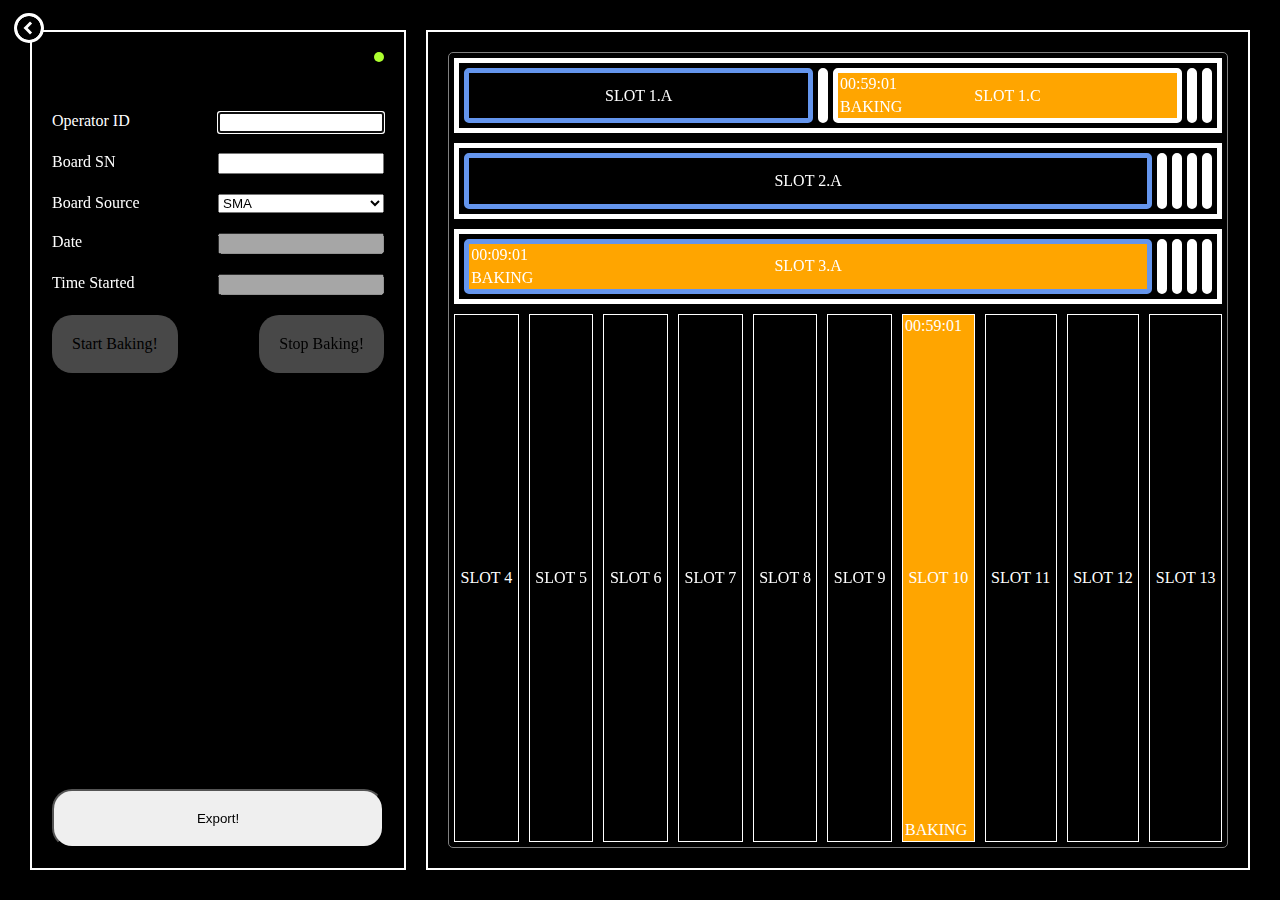
<file: index.html>
<!DOCTYPE html>
<html lang="en">

<head>
    <meta charset="UTF-8">
    <meta http-equiv="X-UA-Compatible" content="IE=edge">
    <meta name="viewport" content="width=device-width, initial-scale=1.0">
    <title>Baking Process</title>
    <link rel="stylesheet" href="style.css">
    <link rel="icon" type="image/jpg" href="logo.ico"/>
    <!-- <script src="script.js" defer></script> -->
    <script src="scriptLayout.js" defer></script>
    <script lang="javascript" src="https://cdn.sheetjs.com/xlsx-0.18.12/package/dist/xlsx.mini.min.js"></script>
</head>

<body>


    <div id="wraper" class="wrapper">

        <div id="hideButton" class="rotated">
            <svg version="1.1" id="Capa_1" xmlns="http://www.w3.org/2000/svg" xmlns:xlink="http://www.w3.org/1999/xlink"
                x="0px" y="0px" viewBox="0 0 490 490" style="enable-background:new 0 0 490 490;" xml:space="preserve">
                <g>
                    <path d="M245,0C109.7,0,0,109.7,0,245s109.7,245,245,245s245-109.7,245-245S380.3,0,245,0z M315,287.7l-90.5,90.5l-42.7-42.7 l90.5-90.5l-90.5-90.5l42.7-42.7l90.5,90.5l42.7,42.7L315,287.7z" />
                </g>
            </svg>

        </div>


        <div class="formSection">

            <div class="statusRow">
                <div id="nameOfSlot" class="nameOfSlot"></div>
                <div id="statusOfSlot" class="statusOfSlot"></div>
            </div>


            <form id="mainForm" class="formContainer">
                <div class="formRow">
                    <label for="operatorName" class="formLabel">Operator ID</label>
                    <input type="text" autofocus required id="operatorName" class="formInput">
                </div>
                <div class="formRow">
                    <label for="boardSerialNumber" class="formLabel">Board SN</label>
                    <input type="text" required id="boardSerialNumber" class="formInput">
                </div>
                <div class="formRow">
                    <label for="boardSource" class="formLabel">Board Source</label>
                    <select name="source" id="source">
                        <option value="SMA">SMA</option>
                        <option value="FA">FA</option>
                        <option value="TRSH">TRSH</option>
                        <option value="CLAIM">Claim</option>
                        <option value="OTHER">Other</option>
                    </select>
                </div>
                <div class="formRow">
                    <label for="date" class="formLabel">Date</label>
                    <input type="text" id="date" class="formInput" disabled value="">
                </div>
                <div class="formRow">
                    <label for="time" class="formLabel">Time Started</label>
                    <input type="text" id="time" class="formInput" disabled value="">
                </div>

                <div class="formRow">
                    <input type="submit" id="saveButton" disabled class="saveButton" value="Start Baking!" />
                    <button id="stopButton" disabled class="saveButton">Stop Baking!</button>
                </div>

            </form>

            <div class="exportSection">
                <button id="exportButton">Export!</button>
            </div>
        </div>
        <div class="ovenSection">
            <div class="ovenSctructure" id="ovenSctructure">

            </div>
        </div>
    </div>
</body>

</html>
</file>
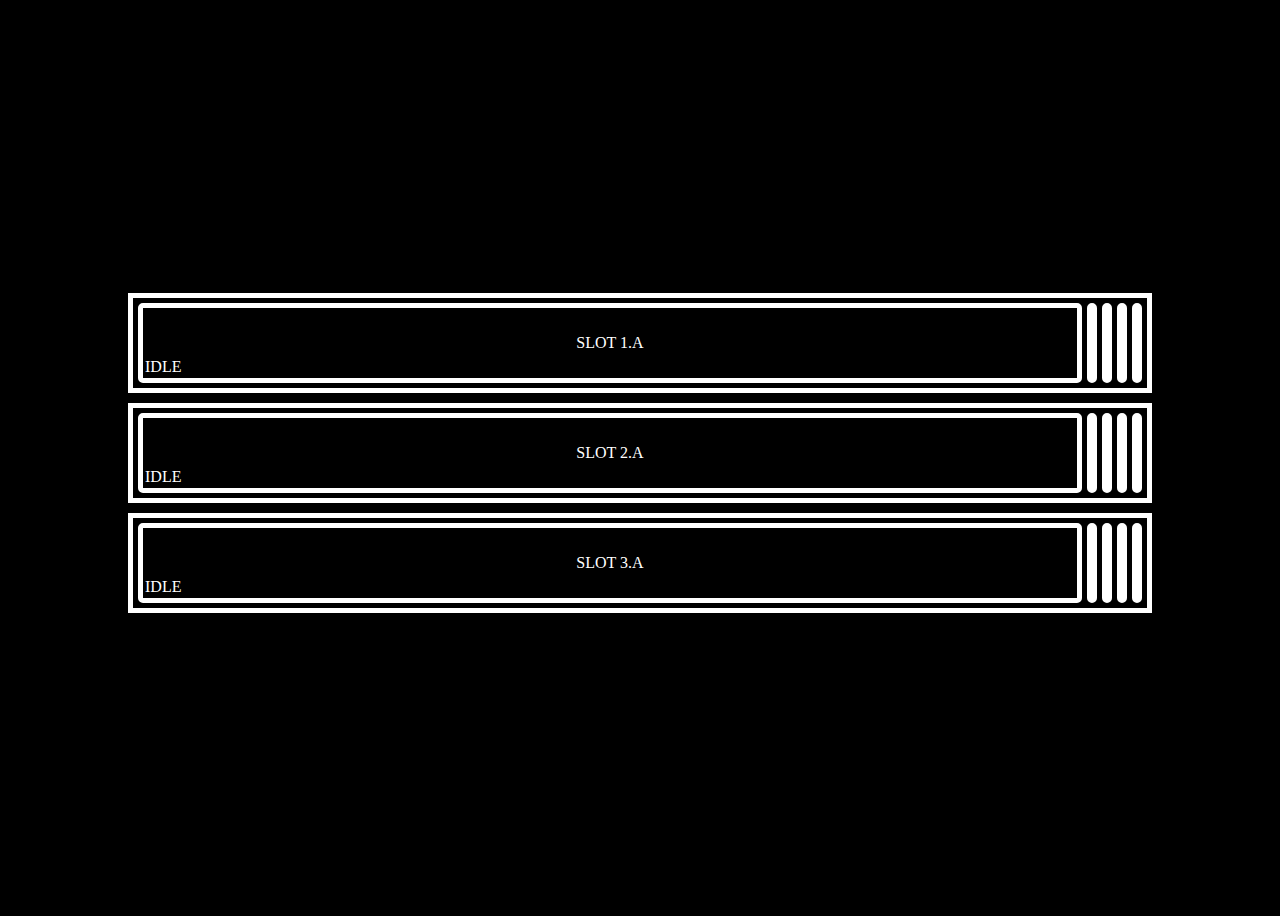
<file: test.html>
<!DOCTYPE html>
<html lang="en">
  <head>
    <meta charset="UTF-8" />
    <meta http-equiv="X-UA-Compatible" content="IE=edge" />
    <meta name="viewport" content="width=device-width, initial-scale=1.0" />
    <title>Test</title>
    <style>
      * {
        box-sizing: border-box;
      }
      body {
        color: white;
        display: flex;
        justify-content: center;
        align-items: center;
        height: 100vh;
        background-color: black;
      }

      .hSlot {
        border: 5px solid white;
        display: flex;
        padding: 5px;
        position: relative;
        margin-bottom: 10px;

        width: 80vw;
        height: 100px;
      }

      .subSlot {
        position: relative;
        cursor: pointer;
        flex-grow: 0;
        width: 0px;
        overflow: hidden;
        height: 100%;
        display: flex;
        justify-content: center;
        align-items: center;
        transition: all 0.5s;
        transition-timing-function: ease-in-out;
        border-radius: 5px;
        border: 5px solid white;
      }
      .subSlot > .timeRemaining {
        position: absolute;
        top: 2px;
        left: 2px;
      }
      .subSlot > .slotState {
        position: absolute;
        bottom: 2px;
        left: 2px;
      }

      .subSlot ~ .subSlot {
        margin-left: 5px;
      }
      .subSlot:first-child{
        flex-grow: 1;
        width: 100%;
      }
   
      .subSlot.selected{
        
        width: 100%;
        flex-grow: 1;
      }
    </style>
  </head>
  <body>
    <div id="container"></div>

    <script>
      const createSubslot = (
        slotNumber,
        subSlotLetter,
        state = "IDLE",
        time = ""
      ) => {
        const subSlot = document.createElement("div");
        subSlot.classList.add("subSlot",state);

        subSlot.addEventListener("click",(e)=>{
               subSlot.classList.toggle("selected")
        })

        const timeRemaining = document.createElement("div");
        timeRemaining.classList.add("timeRemaining");
        timeRemaining.innerText = time;

        const slotState = document.createElement("div");
        slotState.classList.add("slotState");
        slotState.innerText = state;

        subSlot.innerText = `SLOT ${slotNumber}.${subSlotLetter}`;
        subSlot.appendChild(timeRemaining);
        subSlot.appendChild(slotState);
    


        return subSlot;
      };

      const container = document.getElementById("container");

      for (let idSlot = 1; idSlot <=3; idSlot++) {
   
        // this logic repeated for each element
        const slot = document.createElement("div");
        slot.classList.add("hSlot");
        slot.id = `slot${idSlot}`;

        const subSlotLetters = ["A", "B", "C", "D", "E"];

        subSlotLetters.forEach((letter) => {
          const subSlot = createSubslot(idSlot, letter);

          slot.appendChild(subSlot);
        });

        container.appendChild(slot);
      }
    </script>
  </body>
</html>
</file>
<file: style.css>
/* #region general Settings */

* {
  box-sizing: border-box;
  color: white;
}

body {
  margin: 0;
}

#hideButton {
  position: fixed;
  left: 4px;
  top: 3px;
  width: 30px;
  height: 30px;
  padding: 0;
  border: none;
}

#hideButton > svg {
  width: 30px;
  height: 30px;
  border: 3px solid white;
  border-radius: 50%;
  background: white;
  cursor: pointer;
  transform: rotate(180deg);
}

#wraper.hideSidebar #hideButton > svg {
  transform: rotate(0deg);
}

#hideButton > svg:hover {
  background: black;
}
#hideButton > svg:hover path {
  fill: white;
}

.wrapper {
  background-color: black;
  padding: 20px;
  display: flex;
  height: 100vh;
  width: 100vw;
  overflow: hidden;
  justify-content: space-between;
}

.wrapper > div {
  border: 2px solid white;
  margin: 10px;
  padding: 20px;
}

/* #endregion */

/* #region form Section */
#wraper.hideSidebar > .formSection {
  display: none;
}

.formSection {
  flex-grow: 1;
  display: flex;
  flex-direction: column;
}

.statusRow {
  display: flex;
  justify-content: space-between;
}

.statusOfSlot {
  margin-bottom: 50px;
  background-color: greenyellow;
  color: black;
  padding: 5px;
  border-radius: 5px;
}

.formRow {
  display: flex;
  justify-content: space-between;
  margin-bottom: 20px;
}

#source {
  color: black;
  width: 50%;
}

.formLabel {
  margin-right: 10px;
}

.formInput {
  color: black;
  width: 50%;
}

.saveButton {
  color: black;
  padding: 20px;
  border-radius: 20px;
  border: none;
  font: inherit;
  outline: inherit;
}

.saveButton:not(:disabled) {
  cursor: pointer;
}

.IDLE {
  background-color: black;
}
.IDLE > .timeRemaining,
.IDLE > .slotState {
  display: none;
}

.BAKING {
  background-color: orange;
}

.READY {
  background-color: green;
}

.OVERBAKED {
  background-color: red;
}

.selected {
  border: 5px solid cornflowerblue !important;
}

.exportSection {
  flex-grow: 1;
  display: flex;
  flex-direction: column;
  justify-content: flex-end;
}
#exportButton {
  color: black;
  cursor: pointer;
  padding: 20px;
  border-radius: 20px;
}

/* #endregion */

/*#region oven Section */
.ovenSection {
  flex-grow: 2;
}

.ovenSctructure {
  border: 1px solid gray;
  border-radius: 5px;
  height: 100%;
  display: flex;
  flex-direction: column;
}

.controls {
  display: flex;
  justify-content: center;
  align-items: center;
  color: gray;
  font-size: 30px;
  font-family: monospace;
  margin: 5px;

  border: 1px dashed gray;

  height: 50px;
  border-radius: 5px;
}

.hSlot {
  display: flex;
  justify-content: center;
  align-items: center;
  flex-grow: 1;
  border: 1px solid white;
  height: 50px;
  margin: 5px;
  cursor: pointer;
  position: relative;
}


.verticalSection {
  border-radius: 5px;
  display: flex;
  flex-grow: 20;
}

.vSlot {
  display: flex;
  justify-content: center;
  align-items: center;
  flex-grow: 1;
  border: 1px solid white;
  margin: 5px;
  cursor: pointer;
  position: relative;
}

/*#endregion */

.hSlot {
  border: 5px solid white;
  display: flex;
  padding: 5px;
  position: relative;
}

.subSlot {
  position: relative;
  cursor: pointer;
  flex-grow: 0;
  width: 0px;
  overflow: hidden;
  height: 100%;
  display: flex;
  justify-content: center;
  align-items: center;
  /* transition: all 5s; */
  transition-timing-function: ease-in-out;
  border-radius: 5px;
  border: 5px solid white;
}

.timeRemaining {
  position: absolute;
  top: 2px;
  left: 2px;
}
.slotState {
  position: absolute;
  bottom: 2px;
  left: 2px;
}

.subSlot:not(:last-child) {
  margin-right: 5px;
}

.subSlot:not(.IDLE),
.subSlot.selected {
  flex-grow: 1;
  width: 100%;
}
</file>
